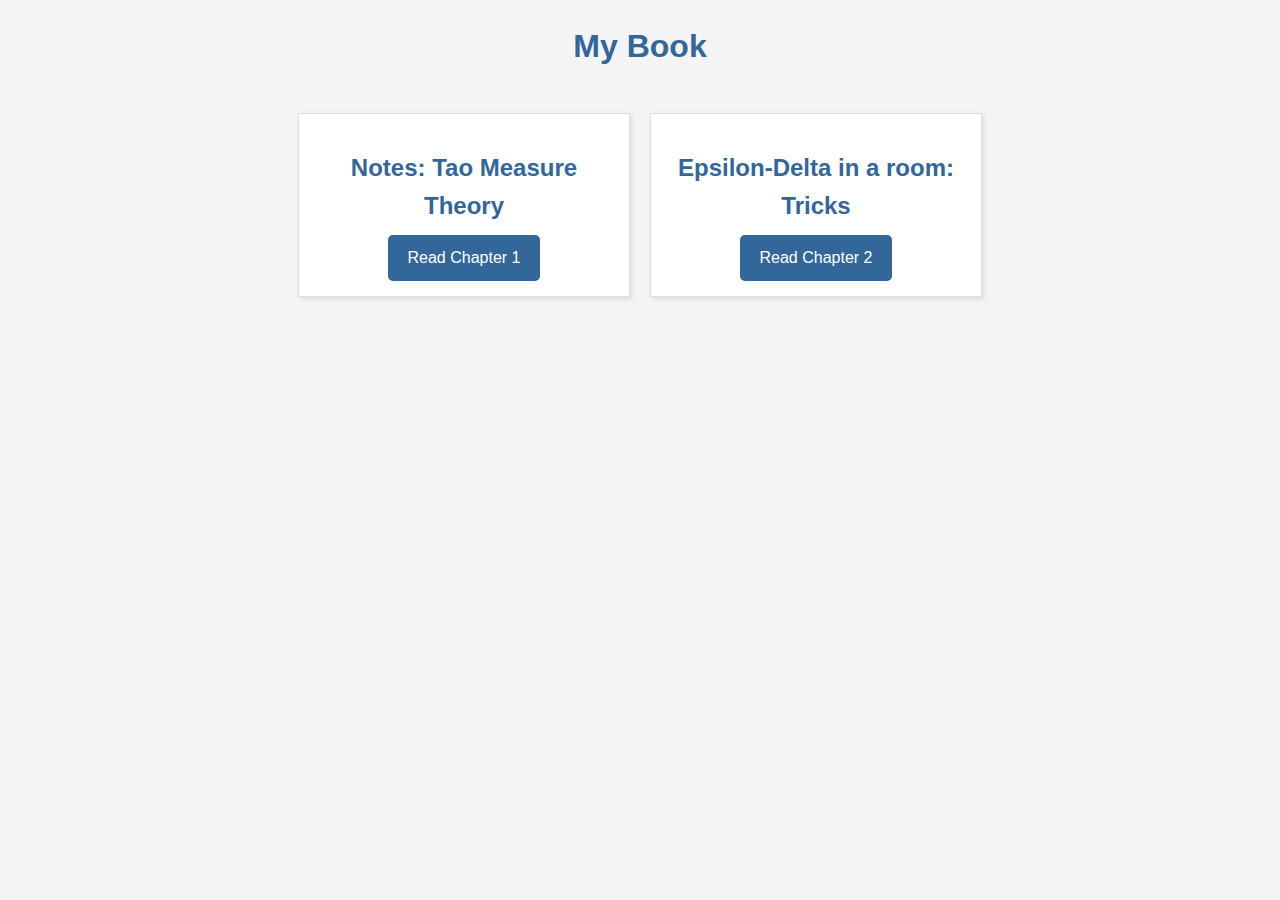
<file: index.html>
<!DOCTYPE html>
<html>
<head>
  <title>My Book</title>
  <style>
    body {
      font-family: "Arial", sans-serif; /* Choose a web-safe font */
      line-height: 1.6;
      margin: 20px;
      background-color: #f4f4f4; /* Light gray background */
      color: #333; /* Darker text for contrast */
    }

    h1 {
      text-align: center;
      margin-bottom: 30px;
      color: #336699; /* A pleasant blue */
    }

    .chapters {
      display: flex;
      flex-wrap: wrap; /* Allow wrapping to multiple lines */
      justify-content: center; /* Center horizontally */
    }

    .chapter {
      width: 300px; /* Adjust width as needed */
      margin: 10px;
      padding: 15px;
      background-color: #fff;
      border: 1px solid #ddd;
      box-shadow: 2px 2px 5px rgba(0, 0, 0, 0.1); /* Subtle shadow */
      text-align: center;
    }

    .chapter h2 {
      margin-bottom: 10px;
      color: #336699;
    }

    .chapter a {
      display: inline-block;
      padding: 10px 20px;
      background-color: #336699;
      color: #fff;
      text-decoration: none;
      border-radius: 5px;
      transition: background-color 0.3s ease; /* Smooth hover transition */
    }

    .chapter a:hover {
      background-color: #224466;
    }
  </style>
</head>
<body>
  <h1>My Book</h1>
  <div class="chapters">
    <div class="chapter">
      <h2>Notes: Tao Measure Theory</h2>
      <a href="TaoMeasureTheory.html">Read Chapter 1</a>
    </div>
    <div class="chapter">
      <h2>Epsilon-Delta in a room: Tricks</h2>
      <a href="AnalysisToolkit.html">Read Chapter 2</a>
    </div>
    <!-- Add more chapters here -->
  </div>
</body>
</html>
</file>
